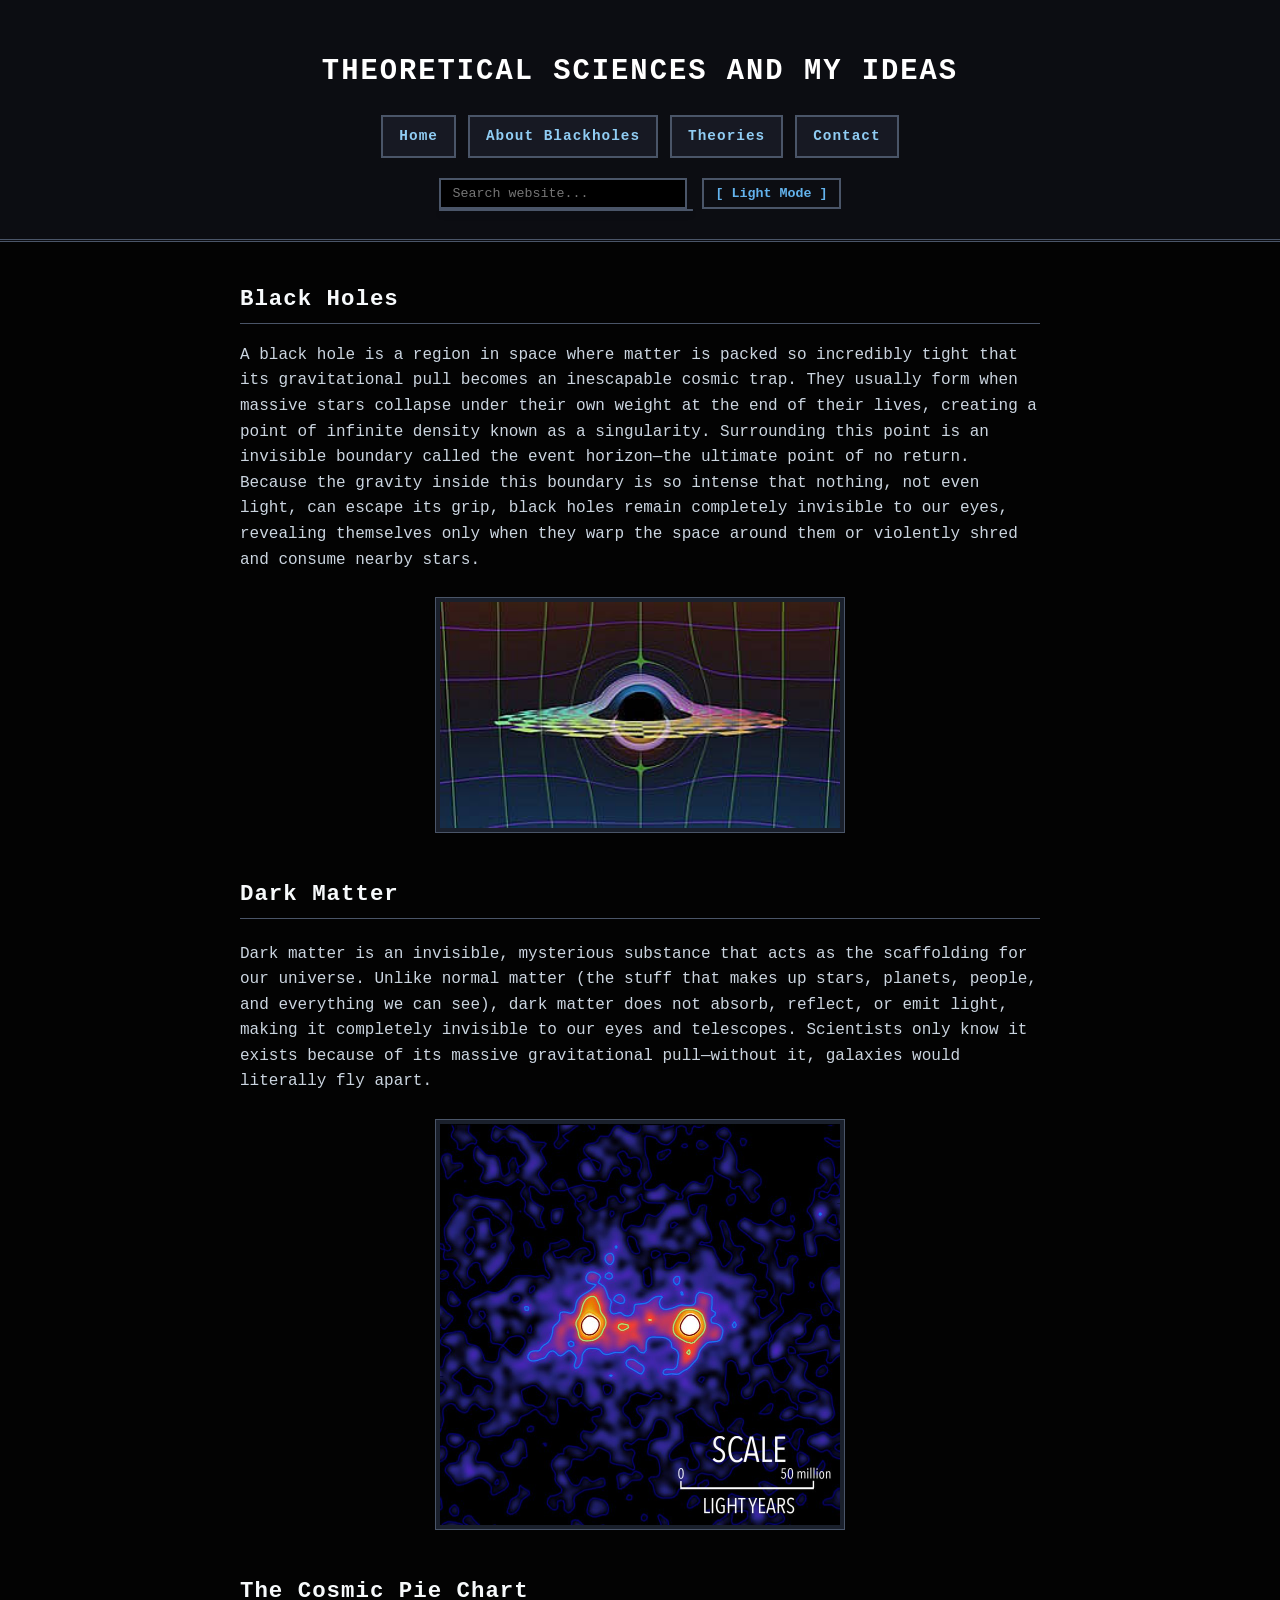
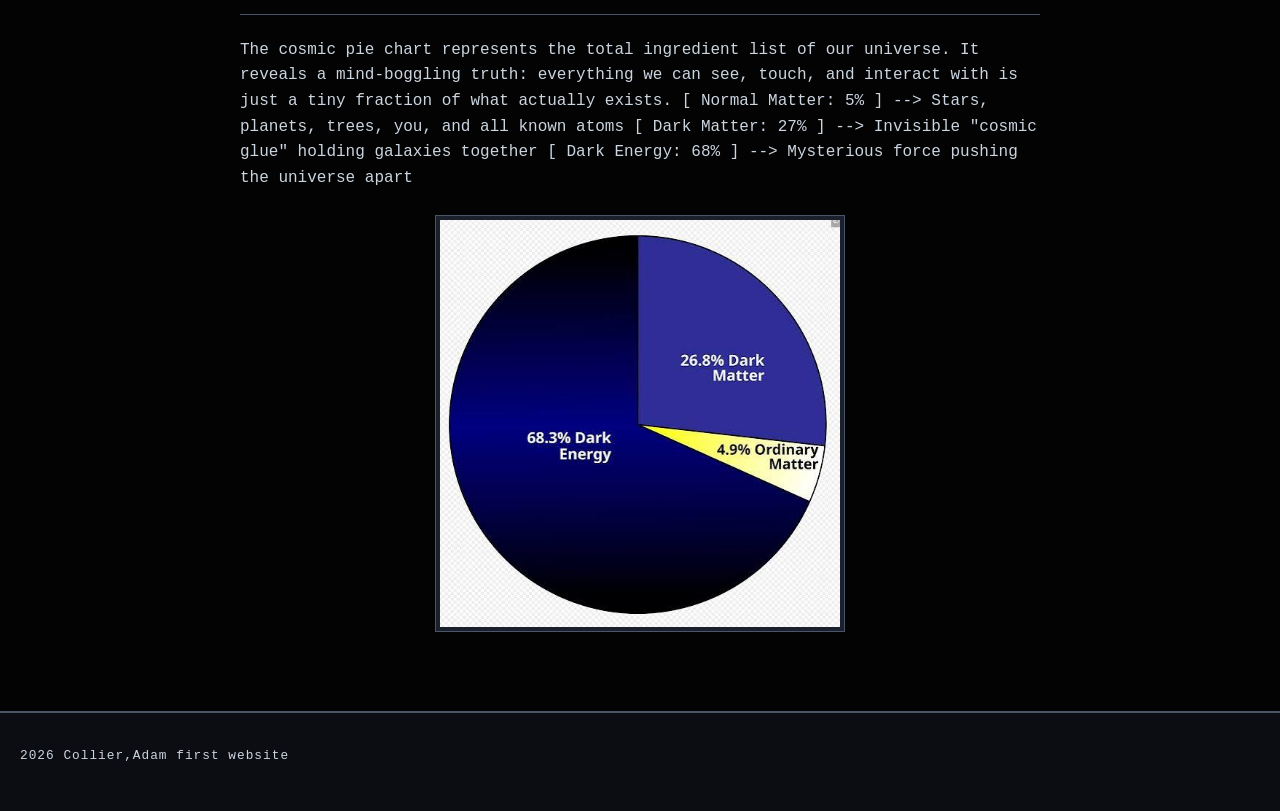
<file: index.html>
<!DOCTYPE html>
<html lang="en">

<head>
    <meta charset="UTF-8">
    <meta name="viewport" content="width=device-width, initial-scale=1.0">
    <title>Theoretical science By Adam</title>
    
     <link rel="stylesheet" href="Order.css">

</head>

<body>
   <header>
      <h1>Theoretical sciences And My Ideas</h1>
      <nav>
        <ul>
          <li><a href="index.html">Home</a></li>
          <li><a href="about.html">About Blackholes</a></li>
          <li><a href="portfolio.html">Theories</a></li>
          <li><a href="contact.html">Contact</a></li>
        </ul>
      </nav>
      
      <div style="display: flex; gap: 15px; align-items: center; flex-wrap: wrap; justify-content: center;">
          <div class="search-wrapper" style="position: relative; display: inline-block;">
              <input type="text" id="searchInput" placeholder="Search website...">
              <div id="searchResults" style="position: absolute; top: 100%; left: 0; background: white; color: black; width: 250px; z-index: 1000; border-radius: 4px; box-shadow: 0 4px 6px rgba(0,0,0,0.1);"></div>
          </div>
          
          <button id="themeToggle" style="background: none; border: 2px solid #4a5568; color: #63b3ed; padding: 6px 12px; font-family: inherit; cursor: pointer; font-weight: bold;">[ Light Mode ]</button>
      </div>
   </header>

<section>
   <h2>Black Holes</h2>
   <p>A black hole is a region in space where matter is packed so incredibly tight that its gravitational pull becomes an inescapable cosmic trap. They usually form when massive stars collapse under their own weight at the end of their lives, creating a point of infinite density known as a singularity. Surrounding this point is an invisible boundary called the event horizon—the ultimate point of no return. Because the gravity inside this boundary is so intense that nothing, not even light, can escape its grip, black holes remain completely invisible to our eyes, revealing themselves only when they warp the space around them or violently shred and consume nearby stars.</p>   <img src="images (5).jpg" alt="A Photo of a blackhole" width="400">
   <h3>Dark Matter</h3>
   <p>Dark matter is an invisible, mysterious substance that acts as the scaffolding for our universe. Unlike normal matter (the stuff that makes up stars, planets, people, and everything we can see), dark matter does not absorb, reflect, or emit light, making it completely invisible to our eyes and telescopes.
Scientists only know it exists because of its massive gravitational pull—without it, galaxies would literally fly apart.</p>   <img src="dark-matter-filaments-false-color-Epps-Hudson-2017-e1492027036449.jpg" alt="Dark Matter map" width="400">
   <h3>The Cosmic Pie Chart</h3>
   <p>The cosmic pie chart represents the total ingredient list of our universe. It reveals a mind-boggling truth: everything we can see, touch, and interact with is just a tiny fraction of what actually exists.
   [ Normal Matter: 5% ]   --> Stars, planets, trees, you, and all known atoms
   [ Dark Matter:   27% ] --> Invisible "cosmic glue" holding galaxies together
   [ Dark Energy:   68% ] --> Mysterious force pushing the universe apart</p>   <img src="images (6).jpg" alt="Photo of cosmic pie chart" width="400">
   
</section>

<footer>
   <p>2026 Collier,Adam first website</p>
</footer>

<script src="search-data.js"></script>
<script src="search.js"></script>
</body>

</html>
</file>
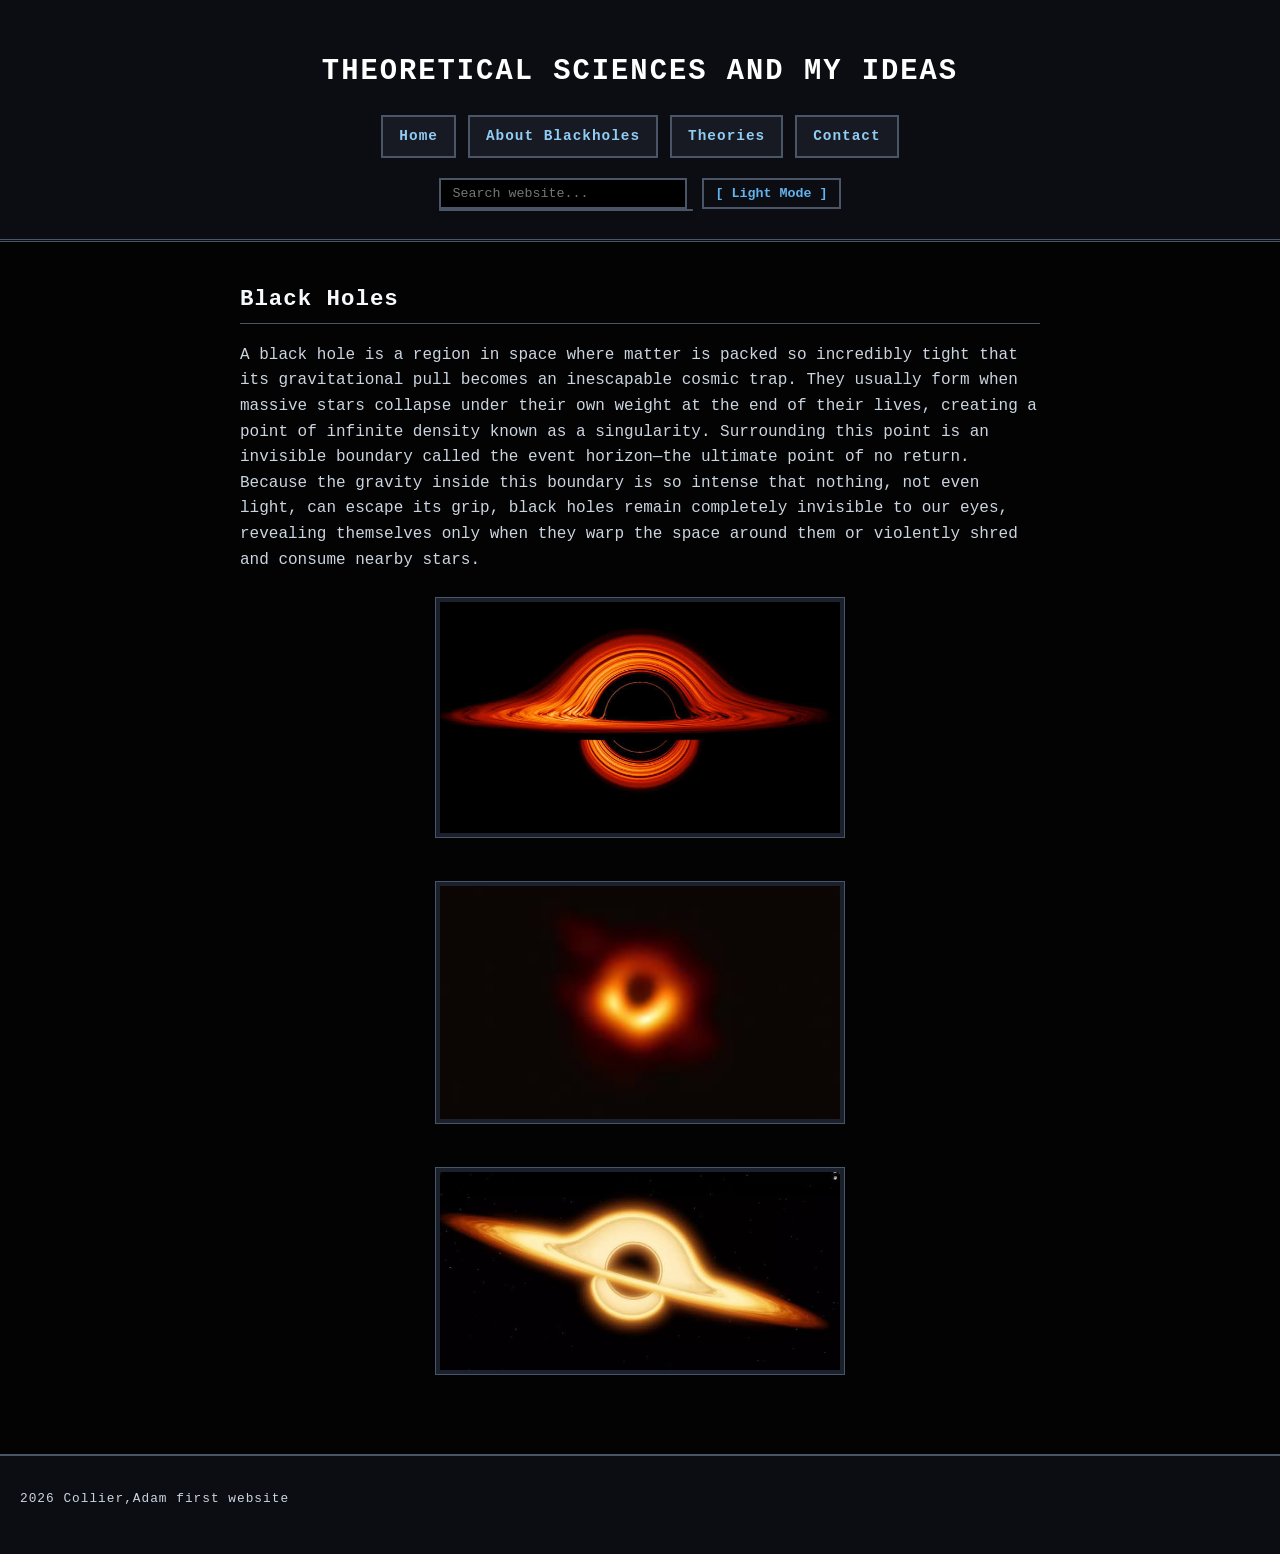
<file: about.html>
<!DOCTYPE html>
<html lang="en">

<head>
    <meta charset="UTF-8">
    <meta name="viewport" content="width=device-width, initial-scale=1.0">
    <title>Theoretical science By Adam</title>
    
     <link rel="stylesheet" href="Order.css">

</head>
<body>
   <header>
      <h1>Theoretical sciences And My Ideas</h1>
      <nav>
        <ul>
          <li><a href="index.html">Home</a></li>
          <li><a href="about.html">About Blackholes</a></li>
          <li><a href="portfolio.html">Theories</a></li>
          <li><a href="contact.html">Contact</a></li>
        </ul>
      </nav>
      
      <div style="display: flex; gap: 15px; align-items: center; flex-wrap: wrap; justify-content: center;">
          <div class="search-wrapper" style="position: relative; display: inline-block;">
              <input type="text" id="searchInput" placeholder="Search website...">
              <div id="searchResults" style="position: absolute; top: 100%; left: 0; background: white; color: black; width: 250px; z-index: 1000; border-radius: 4px; box-shadow: 0 4px 6px rgba(0,0,0,0.1);"></div>
          </div>
          
          <button id="themeToggle" style="background: none; border: 2px solid #4a5568; color: #63b3ed; padding: 6px 12px; font-family: inherit; cursor: pointer; font-weight: bold;">[ Light Mode ]</button>
      </div>
   </header>

<section>
   <h2>Black Holes</h2>
   <p>A black hole is a region in space where matter is packed so incredibly tight that its gravitational pull becomes an inescapable cosmic trap. They usually form when massive stars collapse under their own weight at the end of their lives, creating a point of infinite density known as a singularity. Surrounding this point is an invisible boundary called the event horizon—the ultimate point of no return. Because the gravity inside this boundary is so intense that nothing, not even light, can escape its grip, black holes remain completely invisible to our eyes, revealing themselves only when they warp the space around them or violently shred and consume nearby stars.</p>
    <img src="blackhole1.jpg" alt="This is a black hole in space" width="400"> <img src="blackhole2.jpg" alt="This is a black hole in space" width="400">  <img src="images (3).jpg" alt="This is a black hole in space" width="400"> 
</section>

<footer>
   <p>2026 Collier,Adam first website</p>
</footer>

<script src="search-data.js"></script>
<script src="search.js"></script>
</body>

</html>
</file>
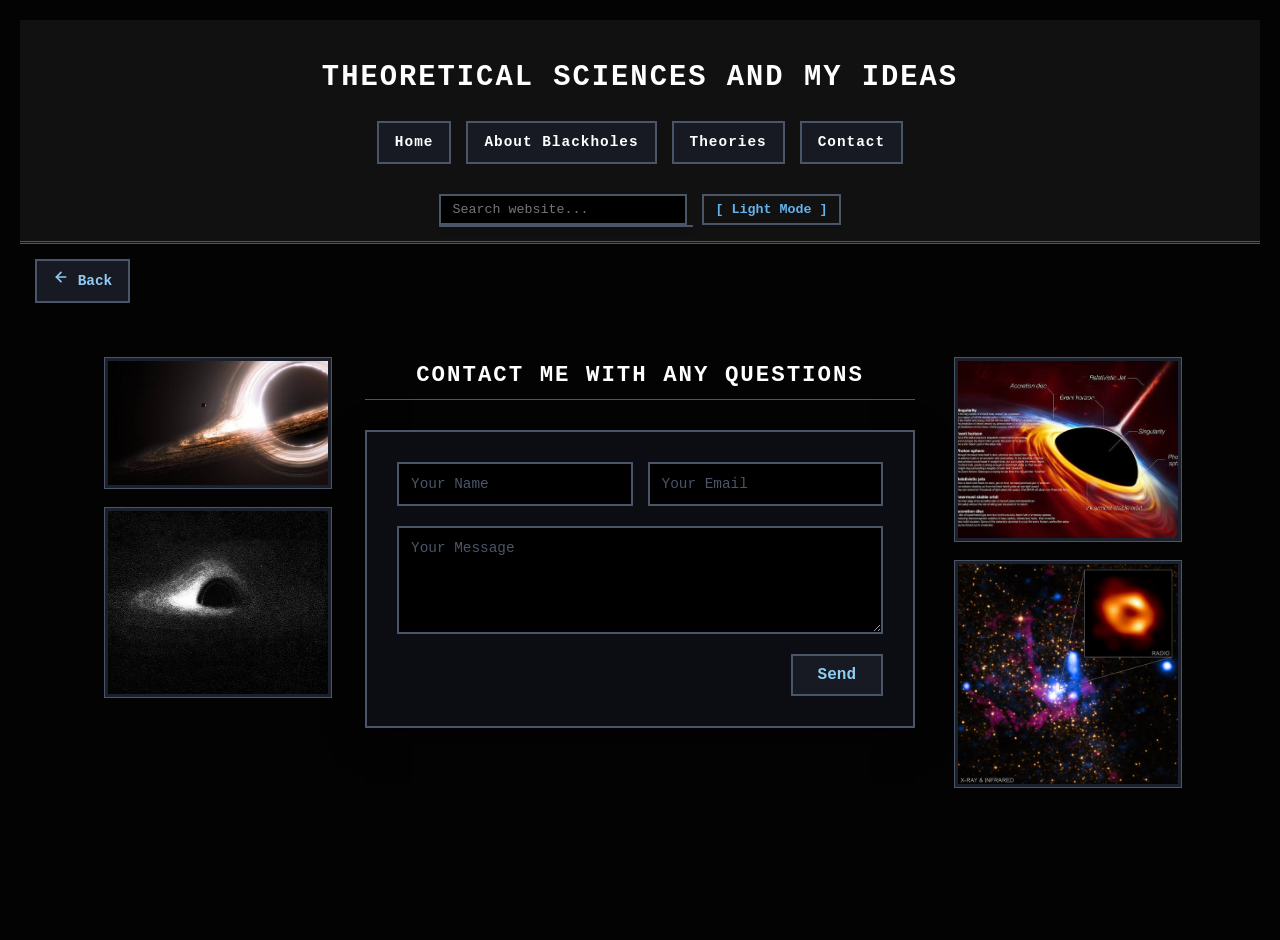
<file: contact.html>
<!DOCTYPE html>
<html lang="en">
<head>
  <meta charset="UTF-8">
  <meta name="viewport" content="width=device-width, initial-scale=1.0">
  <title>Contact Adam</title>
  <link rel="stylesheet" href="Looks.css">
  <link rel="stylesheet" href="Order.css"> <!-- Added so nav/search styles match your other pages -->
</head>
<body>

  <header style="padding: 1rem; background: #111; color: white;">
     <h1>Theoretical sciences And My Ideas</h1>
     <nav>
       <ul style="list-style: none; display: flex; gap: 15px; padding: 0; justify-content: center;">
         <li><a href="index.html" style="color: white; text-decoration: none;">Home</a></li>
         <li><a href="about.html" style="color: white; text-decoration: none;">About Blackholes</a></li>
         <li><a href="portfolio.html" style="color: white; text-decoration: none;">Theories</a></li>
         <li><a href="contact.html" style="color: white; text-decoration: none;">Contact</a></li>
       </ul>
     </nav>
     
     <div style="display: flex; gap: 15px; align-items: center; flex-wrap: wrap; justify-content: center; margin-top: 10px;">
         <div class="search-wrapper" style="position: relative; display: inline-block;">
             <input type="text" id="searchInput" placeholder="Search website...">
             <div id="searchResults" style="position: absolute; top: 100%; left: 0; background: white; color: black; width: 250px; z-index: 1000; border-radius: 4px; box-shadow: 0 4px 6px rgba(0,0,0,0.1);"></div>
         </div>
         
         <button id="themeToggle" style="background: none; border: 2px solid #4a5568; color: #63b3ed; padding: 6px 12px; font-family: inherit; cursor: pointer; font-weight: bold;">[ Light Mode ]</button>
     </div>
  </header>

  <a href="index.html" class="back-btn" style="display: inline-block; margin: 15px;">
    <svg width="16" height="16" viewBox="0 0 24 24" fill="none" stroke="currentColor" stroke-width="2.5" stroke-linecap="round" stroke-linejoin="round"><line x1="19" y1="12" x2="5" y2="12"></line><polyline points="12 19 5 12 12 5"></polyline></svg>
    Back
  </a>

  <div class="page-wrapper">
    
    <div class="photo-column">
      <img src="images (1).jpg" alt="A photo of a blackhole">
      <img src="1.jpg" alt="This is a photo of a black hole">
    </div>

    <div class="contact-container">
      <h2>Contact Me With Any Questions</h2>
      
     <form class="contact-form" action="https://formsubmit.co/spaghettified123@gmail.com" method="POST">

       <input type="hidden" name="_next" value="https://adamnotcool.github.io/My-First-Website-CATA-Project/">
       <input type="hidden" name="_url" value="https://adamnotcool.github.io/My-First-Website-CATA-Project/">
       <input type="hidden" name="_subject" value="New message from your website contact form!">
       <input type="hidden" name="_template" value="table">
  
       <div class="input-group">
         <!-- Name and Email fields structured side-by-side -->
         <input type="text" name="name" placeholder="Your Name" required>
         <input type="email" name="email" placeholder="Your Email" required>
       </div>
      
       <textarea name="message" placeholder="Your Message" rows="5" required></textarea>
      
       <button type="submit">Send</button>

     </form>
    </div>

    <div class="photo-column">
      <img src="images (2).jpg" alt="This is a photo of a black hole">
      <img src="images.jpg" alt="This is a photo of a black hole">
    </div>

  </div>

  <script src="search-data.js"></script>
  <script src="search.js"></script>
</body>
</html>
</file>
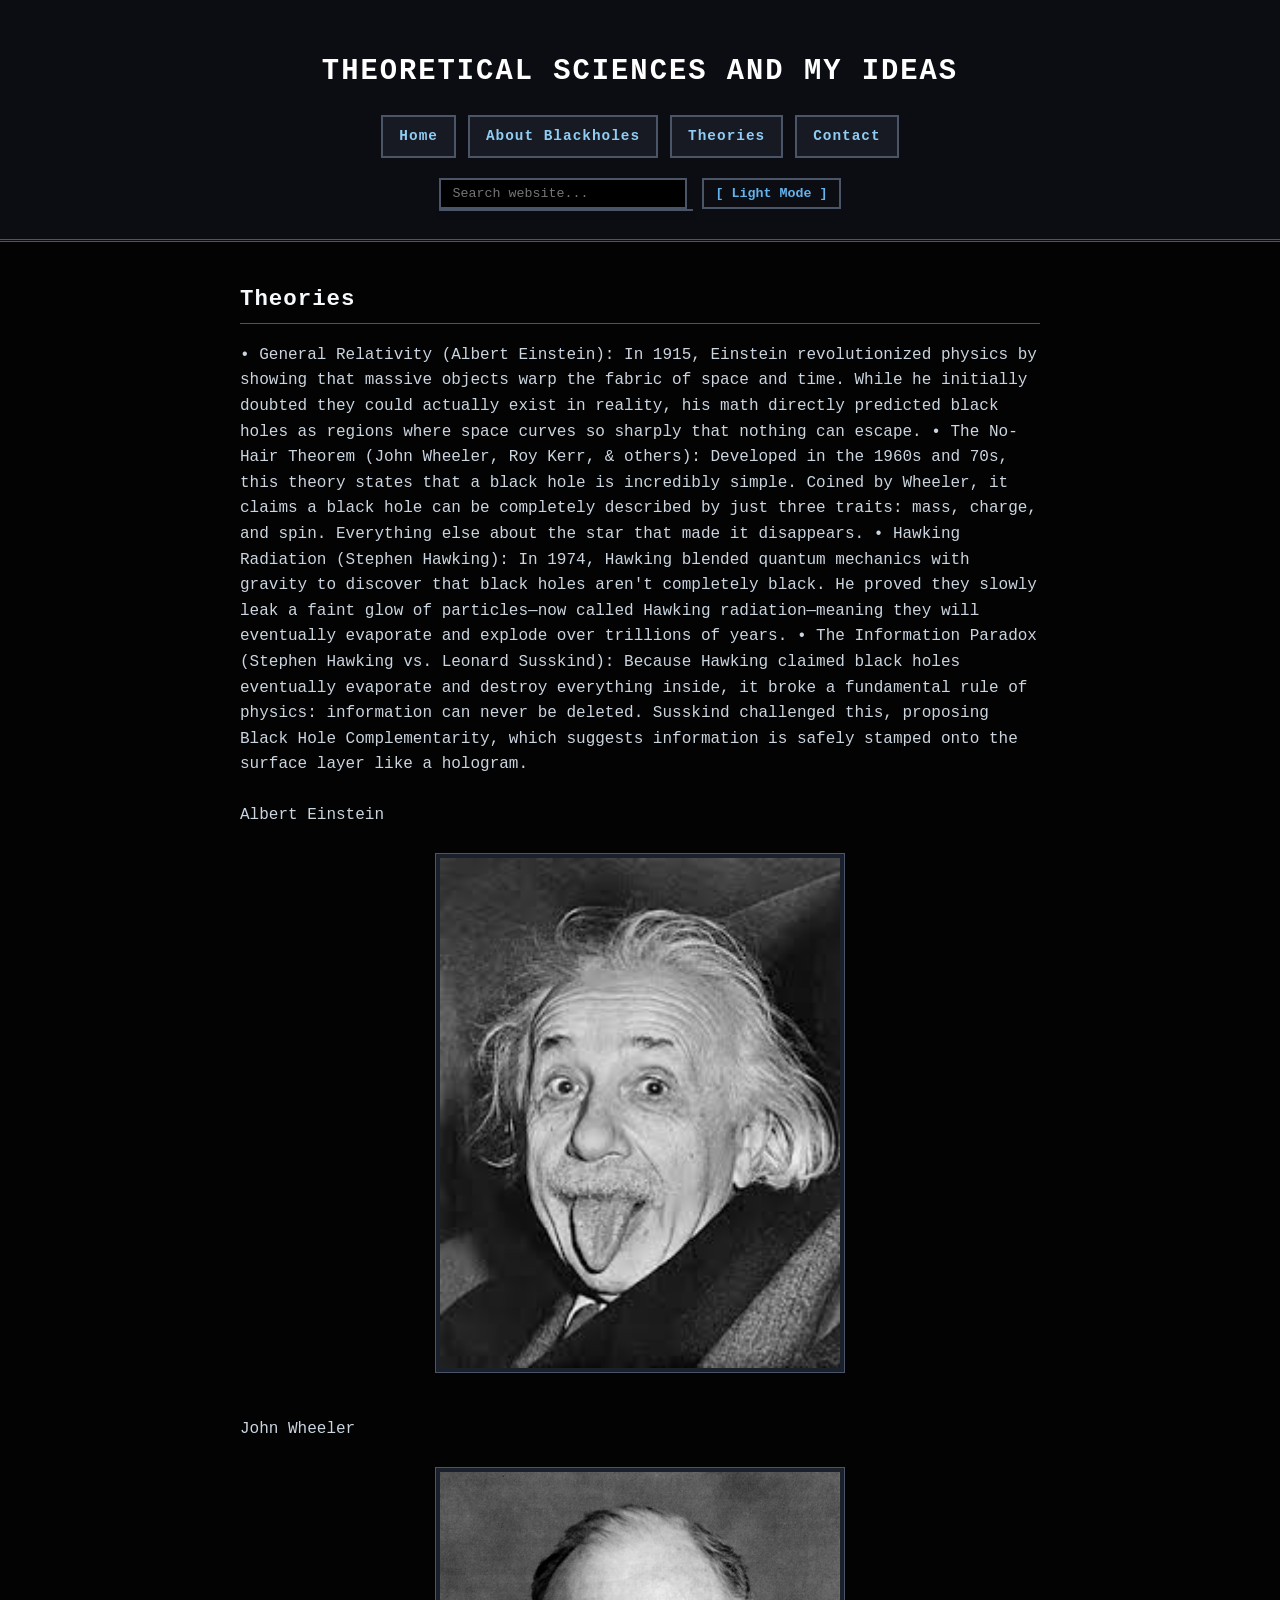
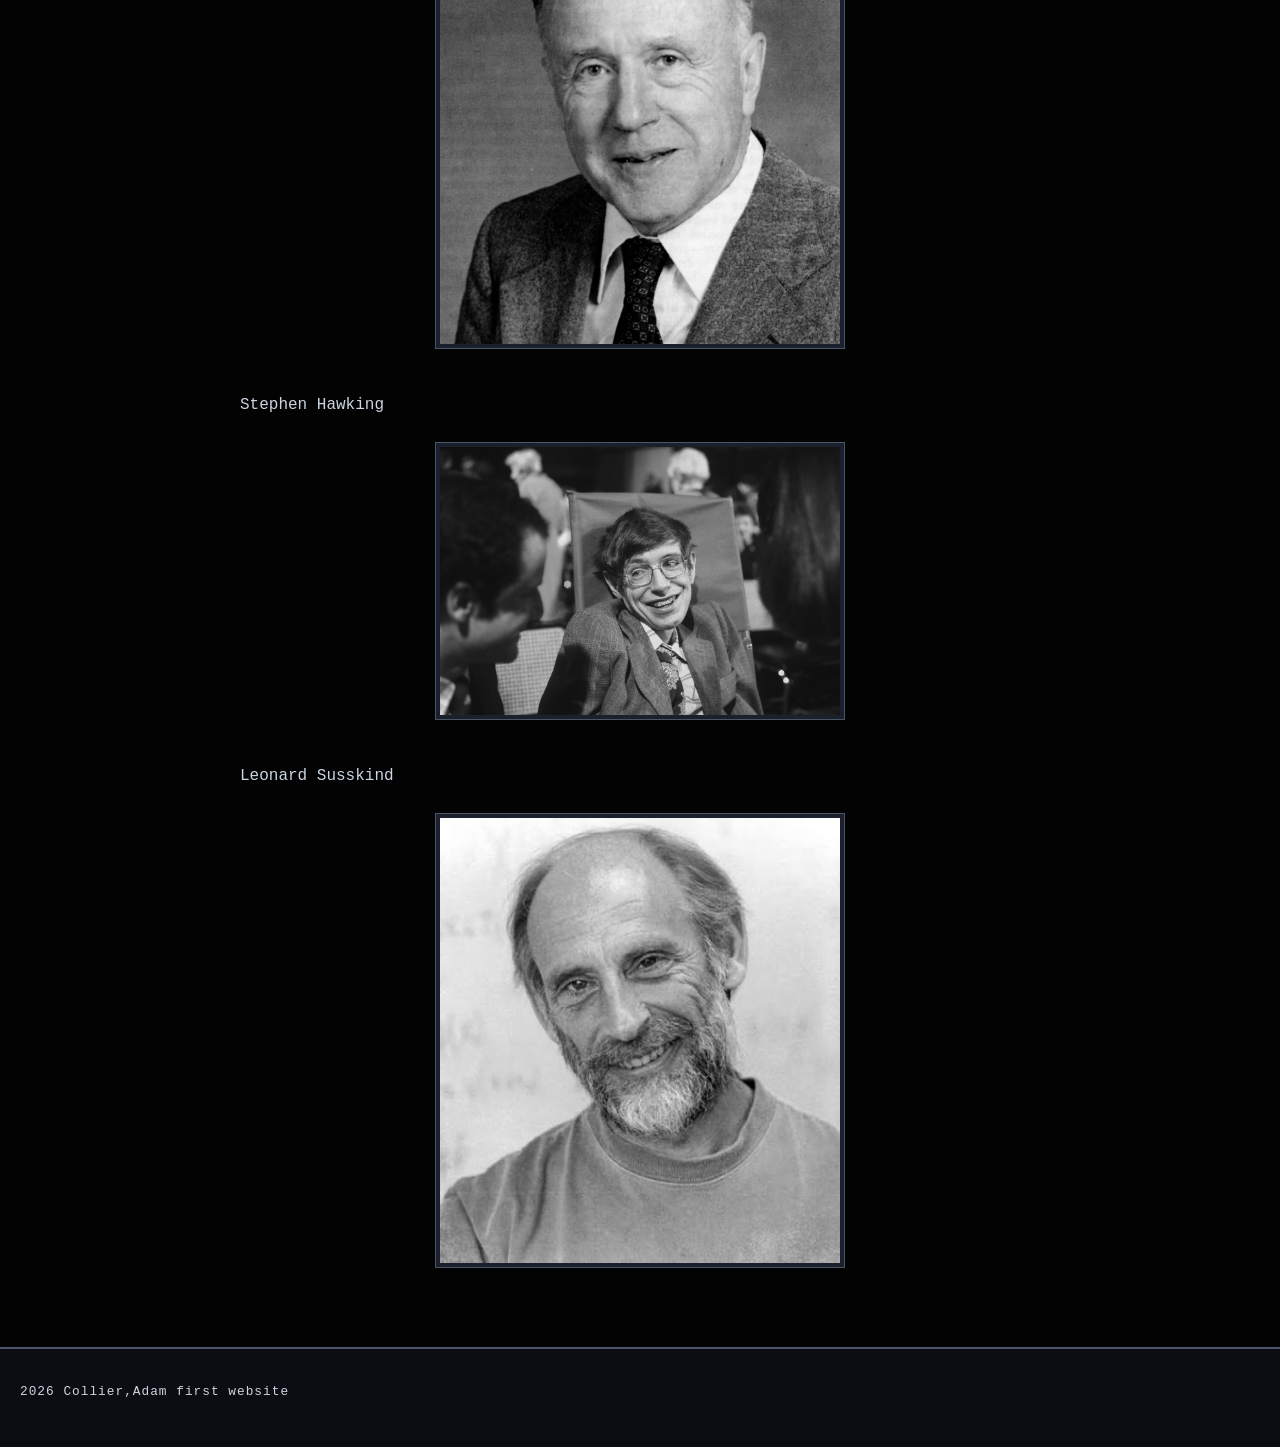
<file: portfolio.html>
<!DOCTYPE html>
<html lang="en">

<head>
    <meta charset="UTF-8">
    <meta name="viewport" content="width=device-width, initial-scale=1.0">
    <title>Theoretical science By Adam</title>
    
<link rel="stylesheet" href="Order.css">

</head>

<body>
   <header>
      <h1>Theoretical sciences And My Ideas</h1>
      <nav>
        <ul>
          <li><a href="index.html">Home</a></li>
          <li><a href="about.html">About Blackholes</a></li>
          <li><a href="portfolio.html">Theories</a></li>
          <li><a href="contact.html">Contact</a></li>
        </ul>
      </nav>
      
      <div style="display: flex; gap: 15px; align-items: center; flex-wrap: wrap; justify-content: center;">
          <div class="search-wrapper" style="position: relative; display: inline-block;">
              <input type="text" id="searchInput" placeholder="Search website...">
              <div id="searchResults" style="position: absolute; top: 100%; left: 0; background: white; color: black; width: 250px; z-index: 1000; border-radius: 4px; box-shadow: 0 4px 6px rgba(0,0,0,0.1);"></div>
          </div>
          
          <button id="themeToggle" style="background: none; border: 2px solid #4a5568; color: #63b3ed; padding: 6px 12px; font-family: inherit; cursor: pointer; font-weight: bold;">[ Light Mode ]</button>
      </div>
   </header>

<section>
   <h2>Theories</h2>
   <p>• General Relativity (Albert Einstein): In 1915, Einstein revolutionized physics by showing that massive objects warp the fabric of space and time. While he initially doubted they could actually exist in reality, his math directly predicted black holes as regions where space curves so sharply that nothing can escape.
• The No-Hair Theorem (John Wheeler, Roy Kerr, & others): Developed in the 1960s and 70s, this theory states that a black hole is incredibly simple. Coined by Wheeler, it claims a black hole can be completely described by just three traits: mass, charge, and spin. Everything else about the star that made it disappears.
• Hawking Radiation (Stephen Hawking): In 1974, Hawking blended quantum mechanics with gravity to discover that black holes aren't completely black. He proved they slowly leak a faint glow of particles—now called Hawking radiation—meaning they will eventually evaporate and explode over trillions of years.
• The Information Paradox (Stephen Hawking vs. Leonard Susskind): Because Hawking claimed black holes eventually evaporate and destroy everything inside, it broke a fundamental rule of physics: information can never be deleted. Susskind challenged this, proposing Black Hole Complementarity, which suggests information is safely stamped onto the surface layer like a hologram.</p>
 <p> Albert Einstein </p>  <img src="111.jpg" alt="A photo of Albert Einstein" Width="400"> <p> John Wheeler </p> <img src="080414-wheeler-vmed-11a.jpg" alt="A photo of John Wheeler" Width="400"> <p> 
Stephen Hawking </p> <img src="Kaiser-Stephen-Hawking.jpg" alt="A photo of Stephen Hawking" Width="400"> <p> Leonard Susskind </p>  <img src="images (4).jpg" alt="A photo of Leonard Susskind" Width="400"> 

</section>

<footer>
   <p>2026 Collier,Adam first website</p>
</footer>

<script src="search-data.js"></script>
<script src="search.js"></script>
</body>

</html>
</file>
<file: Order.css>
body {
    background-color: #030303; 
    color: #e0e5eb; 
    font-family: 'Courier New', Courier, monospace; 
    line-height: 1.6;
    margin: 0;
    padding: 0;
}

header {
    background-color: #0c0d12; 
    padding: 30px 20px;
    display: flex;
    flex-direction: column;
    align-items: center;
    border-bottom: 3px double #4a5568; 
}

header h1 {
    color: #ffffff;
    margin-bottom: 20px;
    font-size: 1.8rem;
    font-weight: bold;
    letter-spacing: 2px;
    text-transform: uppercase; 
}

nav ul {
    list-style: none;
    padding: 0;
    margin: 0 0 20px 0;
    display: flex;
    flex-wrap: wrap;
    justify-content: center;
    gap: 12px; 
}


nav a {
    display: inline-block;
    background-color: #171923; 
    color: #90cdf4; 
    text-decoration: none;
    padding: 8px 16px;
    border: 2px solid #4a5568; 
    font-weight: bold;
    font-size: 0.9rem;
    letter-spacing: 1px;
    transition: background 0.2s ease;
}


nav a:hover {
    background-color: #2b6cb0; 
    color: #ffffff;
    border-color: #63b3ed;
}


.search-wrapper {
    position: relative;
    display: inline-block;
}

#searchInput {
    background-color: #000000;
    color: #63b3ed; 
    border: 2px solid #4a5568;
    padding: 6px 12px;
    font-family: inherit; 
    width: 220px;
    outline: none;
}

#searchInput:focus {
    border-color: #63b3ed; 
}


#searchResults {
    position: absolute;
    top: 100%;
    left: 0;
    background-color: #0c0d12;
    color: #e0e5eb;
    width: 280px;
    z-index: 1000;
    border: 2px solid #4a5568;
    border-top: none;
    box-shadow: 0 4px 10px rgba(0, 0, 0, 0.8);
    font-family: 'Courier New', Courier, monospace;
}

#searchResults ul {
    list-style: none;
    margin: 0;
    padding: 0;
}

#searchResults li {
    padding: 10px;
    border-bottom: 1px solid #2d3748;
}

#searchResults li:hover {
    background-color: #171923;
}

#searchResults a {
    text-decoration: none;
    color: #63b3ed;
    font-weight: bold;
    display: block;
    font-size: 0.9rem;
}

#searchResults a:hover {
    color: #90cdf4;
}

#searchResults span {
    font-size: 0.75rem;
    color: #a0aec0;
    display: block;
    margin-top: 4px;
    overflow: hidden;
    text-overflow: ellipsis;
    white-space: nowrap;
}

section {
    max-width: 800px;
    margin: 40px auto; 
    padding: 0 20px;
}

h2, h3 {
    color: #f7fafc;
    border-bottom: 1px solid #4a5568; 
    padding-bottom: 5px;
    margin-top: 40px;
    font-size: 1.4rem;
    letter-spacing: 1px;
}

p {
    margin-bottom: 25px;
    text-align: left; 
    color: #cbd5e0;
}

section img {
    display: block;
    max-width: 100%;
    height: auto;
    margin: 25px auto 45px auto; 
    border: 4px solid #1a202c; 
    box-shadow: 0 0 0 1px #4a5568; 
}

footer {
    background-color: #0c0d12;
    text-align: center;
    padding: 20px;
    margin-top: 80px;
    border-top: 2px solid #4a5568;
    font-size: 0.8rem;
    color: #718096;
    letter-spacing: 1px;
}

body.light-mode {
    background-color: #f4f5f7;
    color: #1a202c;
}

body.light-mode header {
    background-color: #e2e8f0;
    border-bottom: 3px double #cbd5e0;
}

body.light-mode header h1 {
    color: #1a202c;
}

body.light-mode nav a {
    background-color: #ffffff;
    color: #2b6cb0;
    border-color: #cbd5e0;
}

body.light-mode nav a:hover {
    background-color: #2b6cb0;
    color: #ffffff;
    border-color: #63b3ed;
}

body.light-mode #searchInput {
    background-color: #ffffff;
    color: #2b6cb0;
    border-color: #cbd5e0;
}

body.light-mode #searchInput:focus {
    border-color: #63b3ed;
}

body.light-mode #searchResults {
    background-color: #ffffff;
    color: #1a202c;
    border-color: #cbd5e0;
}

body.light-mode #searchResults li {
    border-bottom: 1px solid #e2e8f0;
}

body.light-mode #searchResults li:hover {
    background-color: #edf2f7;
}

body.light-mode #searchResults a {
    color: #2b6cb0;
}

body.light-mode #searchResults a:hover {
    color: #3182ce;
}

body.light-mode #searchResults span {
    color: #718096;
}

body.light-mode h2, 
body.light-mode h3 {
    color: #1a202c;
    border-bottom-color: #cbd5e0;
}

body.light-mode p {
    color: #2d3748;
}

body.light-mode section img {
    border-color: #cbd5e0;
    box-shadow: 0 0 0 1px #cbd5e0;
}

body.light-mode footer {
    background-color: #e2e8f0;
    border-top: 2px solid #cbd5e0;
    color: #4a5568;
}

body.light-mode #themeToggle {
    background-color: #ffffff !important;
    color: #2b6cb0 !important;
    border-color: #cbd5e0 !important;
}

body.light-mode #themeToggle:hover {
    background-color: #2b6cb0 !important;
    color: #ffffff !important;
    border-color: #63b3ed !important;
}
</file>
<file: Looks.css>
html, body {
    background-color: #030303 !important; 
    color: #e0e5eb;
    font-family: 'Courier New', Courier, monospace;
    margin: 0;
    padding: 20px;
    min-height: 100vh;
}

.back-btn {
    display: inline-flex;
    align-items: center;
    gap: 8px;
    color: #90cdf4;
    text-decoration: none;
    font-weight: bold;
    font-size: 0.9rem;
    border: 2px solid #4a5568;
    padding: 8px 16px;
    background-color: #171923;
    margin-bottom: 20px;
    transition: background 0.2s ease;
}

.back-btn:hover {
    background-color: #2b6cb0;
    color: #ffffff;
    border-color: #63b3ed;
}

.page-wrapper {
    display: flex;
    justify-content: center;
    align-items: flex-start;
    max-width: 1200px;
    margin: 40px auto;
    gap: 40px; 
}

.contact-container {
    flex: 2;
    max-width: 550px;
    text-align: center;
}

.contact-container h2 {
    color: #ffffff;
    font-size: 1.4rem;
    text-transform: uppercase;
    letter-spacing: 2px;
    margin-top: 0;
    margin-bottom: 30px;
}

.contact-form {
    background-color: #0c0d12;
    border: 2px solid #4a5568;
    padding: 30px;
    display: flex;
    flex-direction: column;
    gap: 20px;
    box-shadow: 0 10px 30px rgba(0,0,0,0.5);
}

.input-group {
    display: flex;
    gap: 15px;
}

.contact-form input[type="text"],
.contact-form input[type="email"],
.contact-form textarea {
    background-color: #000000;
    color: #63b3ed; 
    border: 2px solid #4a5568;
    padding: 12px;
    font-family: 'Courier New', Courier, monospace;
    font-size: 0.9rem;
    outline: none;
    width: 100%;
    box-sizing: border-box;
}

.contact-form input:focus,
.contact-form textarea:focus {
    border-color: #63b3ed; 
}

.contact-form ::placeholder {
    color: #4a5568;
}

.contact-form button[type="submit"] {
    align-self: flex-end; 
    background-color: #171923;
    color: #90cdf4;
    font-family: 'Courier New', Courier, monospace;
    font-weight: bold;
    font-size: 1rem;
    padding: 10px 25px;
    border: 2px solid #4a5568;
    cursor: pointer;
    transition: background 0.2s ease;
}

.contact-form button[type="submit"]:hover {
    background-color: #2b6cb0;
    color: #ffffff;
    border-color: #63b3ed;
}

.photo-column {
    flex: 1;
    display: flex;
    flex-direction: column;
    gap: 20px;
    max-width: 220px; 
}

.photo-column img {
    width: 100%;
    height: auto;
    border: 3px solid #1a202c;
    box-shadow: 0 0 0 1px #4a5568;
}

body.light-mode {
    background-color: #f4f5f7 !important;
    color: #1a202c !important;
}

body.light-mode .back-btn {
    background-color: #ffffff;
    color: #2b6cb0;
    border-color: #cbd5e0;
}

body.light-mode .back-btn:hover {
    background-color: #2b6cb0;
    color: #ffffff;
    border-color: #63b3ed;
}

body.light-mode .contact-container h2 {
    color: #1a202c;
}

body.light-mode .contact-form {
    background-color: #e2e8f0;
    border-color: #cbd5e0;
}

body.light-mode .contact-form input[type="text"],
body.light-mode .contact-form input[type="email"],
body.light-mode .contact-form textarea {
    background-color: #ffffff;
    color: #1a202c;
    border-color: #cbd5e0;
}

body.light-mode .contact-form ::placeholder {
    color: #a0aec0;
}

body.light-mode .contact-form button[type="submit"] {
    background-color: #ffffff;
    color: #2b6cb0;
    border-color: #cbd5e0;
}

body.light-mode .contact-form button[type="submit"]:hover {
    background-color: #2b6cb0;
    color: #ffffff;
    border-color: #63b3ed;
}

body.light-mode .photo-column img {
    border-color: #cbd5e0;
}
</file>
